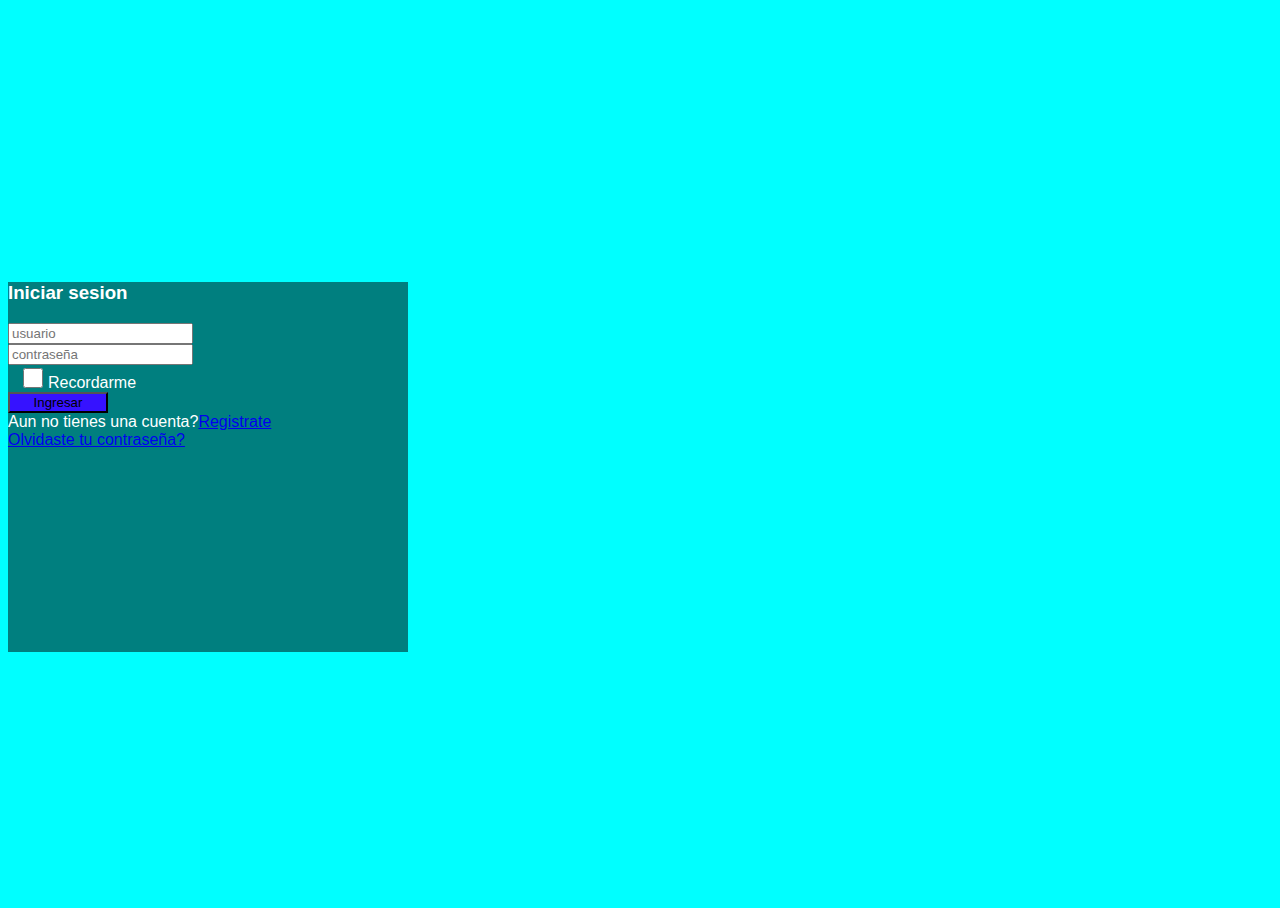
<file: index.html>
<!DOCTYPE html>
<html lang="en">
<head>
	<title>Iniciar sesion</title>
   
   
	<link rel="stylesheet" href="https://stackpath.bootstrapcdn.com/bootstrap/4.1.3/css/bootstrap.min.css" integrity="sha384-MCw98/SFnGE8fJT3GXwEOngsV7Zt27NXFoaoApmYm81iuXoPkFOJwJ8ERdknLPMO" crossorigin="anonymous">
    

	<link rel="stylesheet" href="https://use.fontawesome.com/releases/v5.3.1/css/all.css" integrity="sha384-mzrmE5qonljUremFsqc01SB46JvROS7bZs3IO2EmfFsd15uHvIt+Y8vEf7N7fWAU" crossorigin="anonymous">


	<link  rel="stylesheet" type="text/css" href="css/login.css">

        <meta charset="UTF-8">
        <meta http-equiv="X-UA-Compatible" content="IE=edge">
        <meta name="viewport" content="width=device-width, initial-scale=1.0">
        <title>Iniciar sesion</title>
    

</head>
<body>
<div class="container">
	<div class="d-flex justify-content-center h-100">
		<div class="card">
			<div class="card-header">
				<h3>Iniciar sesion</h3>
				<div class="d-flex justify-content-end social_icon">
					<span><i class="fab fa-facebook-square"></i></span>
					<span><i class="fab fa-google-plus-square"></i></span>
					<span><i class="fab fa-twitter-square"></i></span>
				</div>
			</div>
			<div class="card-body">
				<form>
					<div class="input-group form-group">
						<div class="input-group-prepend">
							<span class="input-group-text"><i class="fas fa-user"></i></span>
						</div>
						<input type="text" class="form-control" id="nombre" placeholder="usuario" required>
						
					</div>
					<div class="input-group form-group">
						<div class="input-group-prepend">
							<span class="input-group-text"><i class="fas fa-key"></i></span>
						</div>
						<input type="password" class="form-control" id="pass" placeholder="contraseña"  required>
					</div>
					<div class="row align-items-center remember">
						<input type="checkbox">Recordarme
					</div>
					<div class="form-group">
						<button type="button" id="btnLogin" class="btn float-right login_btn">Ingresar</button>
					</div>
				</form>
			</div>
			<div class="card-footer">
				<div class="d-flex justify-content-center links">
					Aun no tienes una cuenta?<a href="#">Registrate</a>
				</div>
				<div class="d-flex justify-content-center">
					<a href="#">Olvidaste tu contraseña?</a>
				</div>
			</div>
		</div>
	</div>
</div>
<script src="js/login.js"></script>
</body>
</html>
</file>
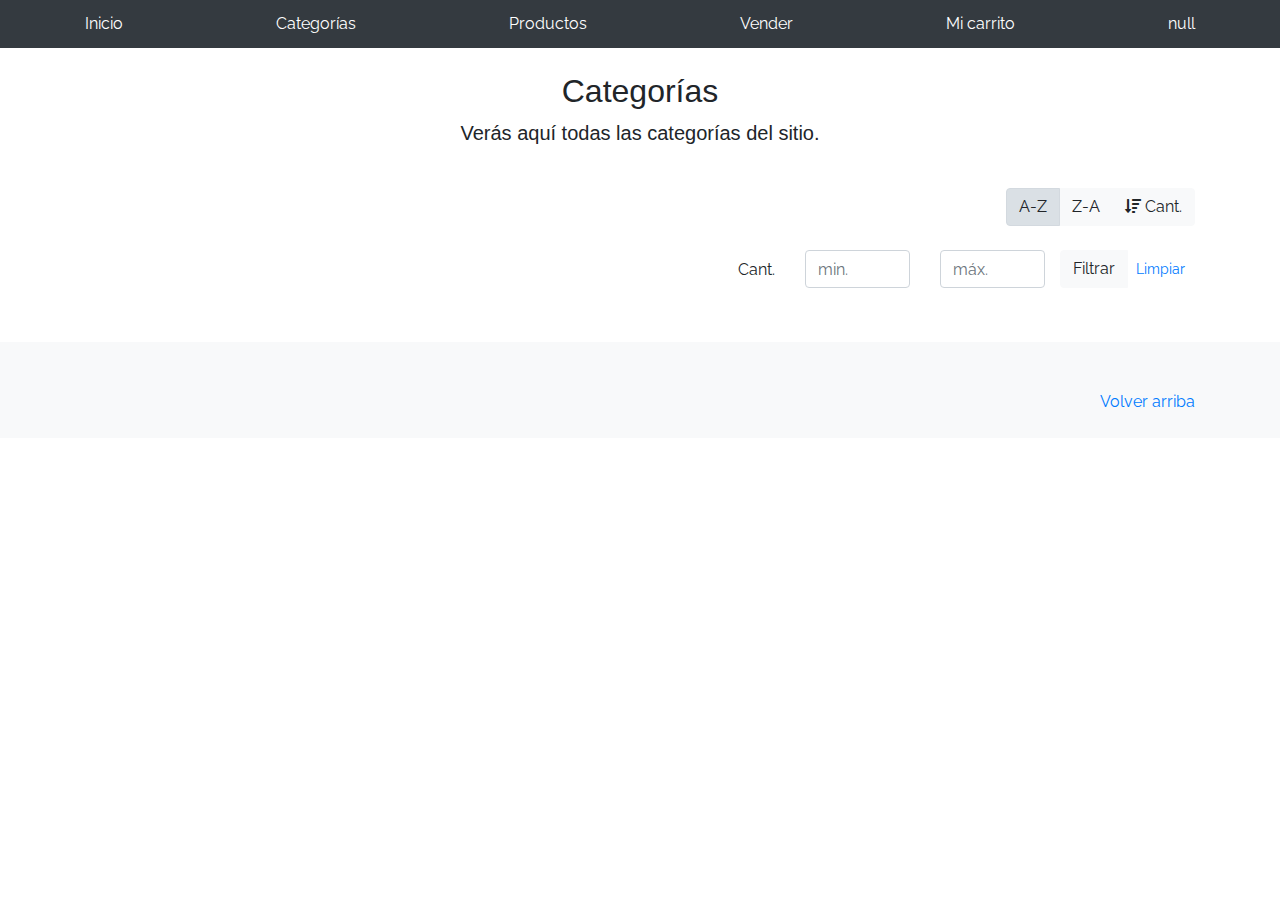
<file: categories.html>
<!DOCTYPE html>
<!-- saved from url=(0049)https://getbootstrap.com/docs/4.3/examples/album/ -->
<html lang="en">
  <head>
    <meta http-equiv="Content-Type" content="text/html; charset=UTF-8">
    <meta name="viewport" content="width=device-width, initial-scale=1, shrink-to-fit=no">
    <meta name="description" content="">
    <title>eMercado - Todo lo que busques está aquí</title>

    <link rel="canonical" href="https://getbootstrap.com/docs/4.3/examples/album/">
    <link href="https://fonts.googleapis.com/css?family=Raleway:300,300i,400,400i,700,700i,900,900i" rel="stylesheet">
    <link href="css/font-awesome.min.css" rel="stylesheet">
    <link href="css/bootstrap.min.css" rel="stylesheet">
    <link href="css/styles.css" rel="stylesheet">
  </head>
  <body>
    <nav class="site-header sticky-top py-1 bg-dark">
      <div class="container d-flex flex-column flex-md-row justify-content-between">
        <a class="py-2 d-none d-md-inline-block" href="home.html">Inicio</a>
        <a class="py-2 d-none d-md-inline-block" href="categories.html">Categorías</a>
        <a class="py-2 d-none d-md-inline-block" href="products.html">Productos</a>
        <a class="py-2 d-none d-md-inline-block" href="sell.html">Vender</a>
        <a class="py-2 d-none d-md-inline-block" href="cart.html">Mi carrito</a>
        <a id= "nombre" class="py-2 d-none d-md-inline-block" href="#"></a>
      </div>
    </nav>
    <main role="main" class="pb-5">
        <div class="text-center p-4">
            <h2>Categorías</h2>
            <p class="lead">Verás aquí todas las categorías del sitio.</p>
        </div>
        <div class="container">
            <div class="row">
                <div class="col text-right">
                    <div class="btn-group btn-group-toggle mb-4" data-toggle="buttons">
                        <label class="btn btn-light active" id="sortAsc" >
                            <input type="radio" name="options" autocomplete="off" checked>A-Z
                        </label>
                        <label class="btn btn-light" id="sortDesc" >
                            <input type="radio" name="options" autocomplete="off">Z-A
                        </label>
                        <label class="btn btn-light" id="sortByCount" >
                            <input type="radio" name="options" autocomplete="off"><i class="fas fa-sort-amount-down mr-1"></i>Cant.
                        </label>
                    </div>
                </div>
            </div>
            <div class="row justify-content-end">
              <div class="col-md-6"></div>
                <div class="col-md-6 col-sm-12 mb-1 container">
                  <div class="row container p-0 m-0">
                    <div class="col">
                      <p class="font-weight-normal text-right my-2">Cant.</p>
                    </div>
                    <div class="col">
                      <input class="form-control" type="number" placeholder="min." id="rangeFilterCountMin">
                    </div>
                    <div class="col">
                      <input class="form-control" type="number" placeholder="máx." id="rangeFilterCountMax">
                    </div>
                    <div class="col-3 p-0">
                      <div class="btn-group" role="group">
                        <button class="btn btn-light btn-block" id="rangeFilterCount">Filtrar</button>
                        <button class="btn btn-link btn-sm" id="clearRangeFilter">Limpiar</button>
                      </div>
                    </div>
                  </div>
                </div>
            </div>
            <div class="row">
                <div class="list-group" id="cat-list-container">
                </div>
            </div>
        </div>
    </main>
    <footer class="text-muted bg-light">
      <div class="container">
        <p class="float-right">
          <a href="#">Volver arriba</a>
        </p>
      </div>
    </footer>
    <div id="spinner-wrapper"><div class="lds-ring"><div></div><div></div><div></div><div></div></div></div>
    <script src="js/jquery-3.4.1.min.js"></script>
    <script src="js/bootstrap.bundle.min.js"></script>
    <script src="js/init.js"></script>
    <script src="js/categories.js"></script>
  </body>
</html>
</file>
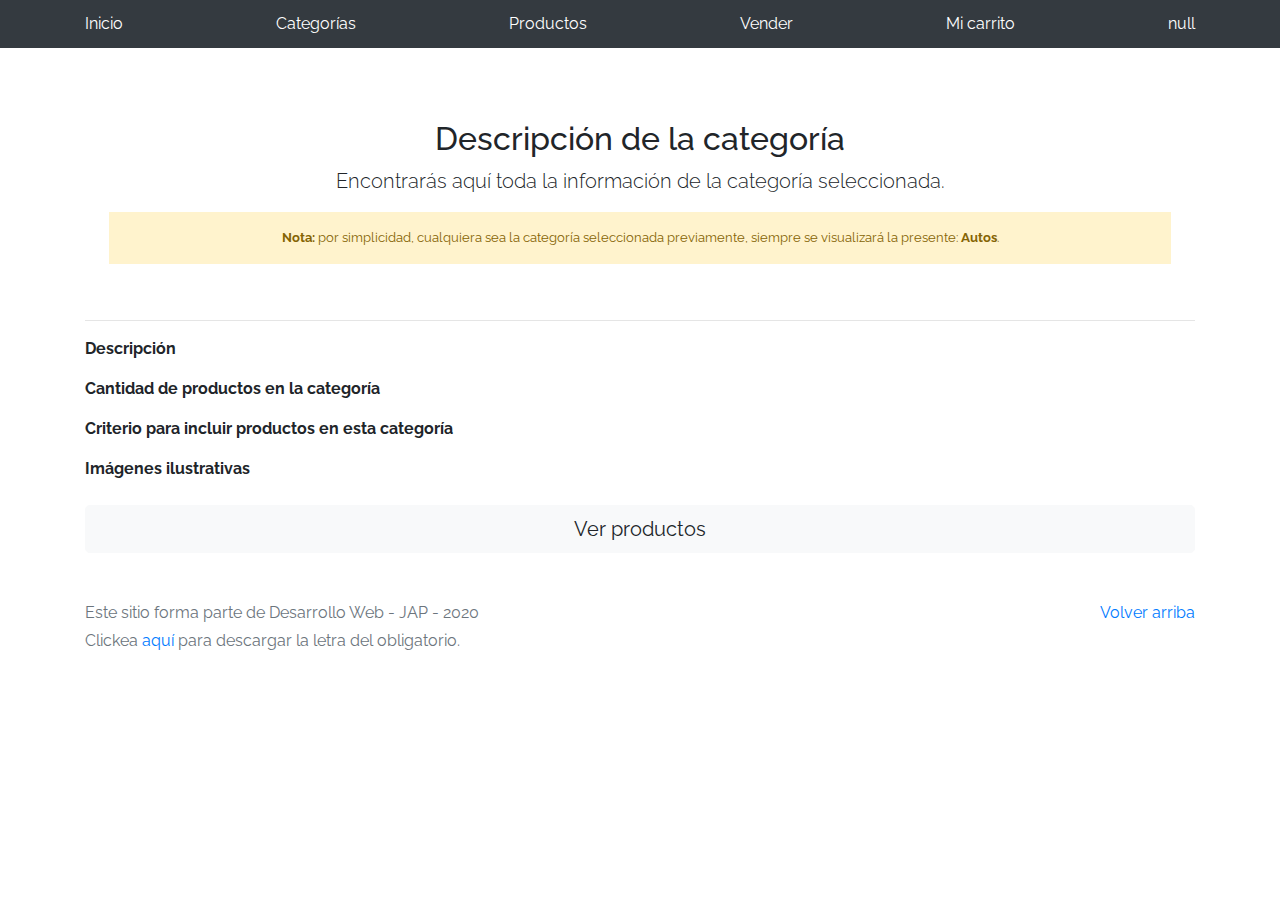
<file: category-info.html>
<!DOCTYPE html>
<!-- saved from url=(0049)https://getbootstrap.com/docs/4.3/examples/album/ -->
<html lang="en">

<head>
  <meta http-equiv="Content-Type" content="text/html; charset=UTF-8">
  <meta name="viewport" content="width=device-width, initial-scale=1, shrink-to-fit=no">
  <meta name="description" content="">
  <title>eMercado - Todo lo que busques está aquí</title>

  <link rel="canonical" href="https://getbootstrap.com/docs/4.3/examples/album/">
  <link href="https://fonts.googleapis.com/css?family=Raleway:300,300i,400,400i,700,700i,900,900i" rel="stylesheet">
  <!-- Bootstrap core CSS -->
  <link href="css/bootstrap.min.css" rel="stylesheet">
  <link href="css/styles.css" rel="stylesheet">
</head>

<body>
  <nav class="site-header sticky-top py-1 bg-dark">
    <div class="container d-flex flex-column flex-md-row justify-content-between">
      <a class="py-2 d-none d-md-inline-block" href="home.html">Inicio</a>
      <a class="py-2 d-none d-md-inline-block" href="categories.html">Categorías</a>
      <a class="py-2 d-none d-md-inline-block" href="products.html">Productos</a>
      <a class="py-2 d-none d-md-inline-block" href="sell.html">Vender</a>
      <a class="py-2 d-none d-md-inline-block" href="cart.html">Mi carrito</a>
      <a id= "nombre" class="py-2 d-none d-md-inline-block" href="#"></a>
    </div>
  </nav>
  <main role="main">
    <div class="container mt-5">
      <div class="text-center p-4">
        <h2>Descripción de la categoría</h2>
        <p class="lead">Encontrarás aquí toda la información de la categoría seleccionada.</p>
        <p class="small alert-warning py-3"><strong>Nota: </strong>por simplicidad, cualquiera sea la categoría
          seleccionada previamente, siempre se visualizará la presente: <strong>Autos</strong>.</p>
      </div>
      <h3 id="categoryName"></h3>
      <hr class="my-3">
      <dl>
        <dt>Descripción</dt>
        <dd>
          <p id="categoryDescription"></p>
        </dd>

        <dt>Cantidad de productos en la categoría</dt>
        <dd>
          <p id="productCount"></p>
        </dd>

        <dt>Criterio para incluir productos en esta categoría</dt>
        <dd>
          <p id="productCriteria"></p>
        </dd>

        <dt>Imágenes ilustrativas</dt>
        <dd>
          <div class="row text-center text-lg-left pt-2" id="productImagesGallery">
          </div>
        </dd>
      </dl>
      <a type="button" class="btn btn-light btn-lg btn-block" href="products.html">Ver productos</a>
    </div>
  </main>
  <footer class="text-muted">
    <div class="container">
      <p class="float-right">
        <a href="#">Volver arriba</a>
      </p>
      <p>Este sitio forma parte de Desarrollo Web - JAP - 2020</p>
      <p>Clickea <a target="_blank" href="Letra.pdf">aquí</a> para descargar la letra del obligatorio.</p>
    </div>
  </footer>
  <div id="spinner-wrapper">
    <div class="lds-ring">
      <div></div>
      <div></div>
      <div></div>
      <div></div>
    </div>
  </div>
  <script src="js/jquery-3.4.1.min.js"></script>
  <script src="js/bootstrap.bundle.min.js"></script>
  <script src="js/init.js"></script>
  <script src="js/category-info.js"></script>
</body>

</html>
</file>
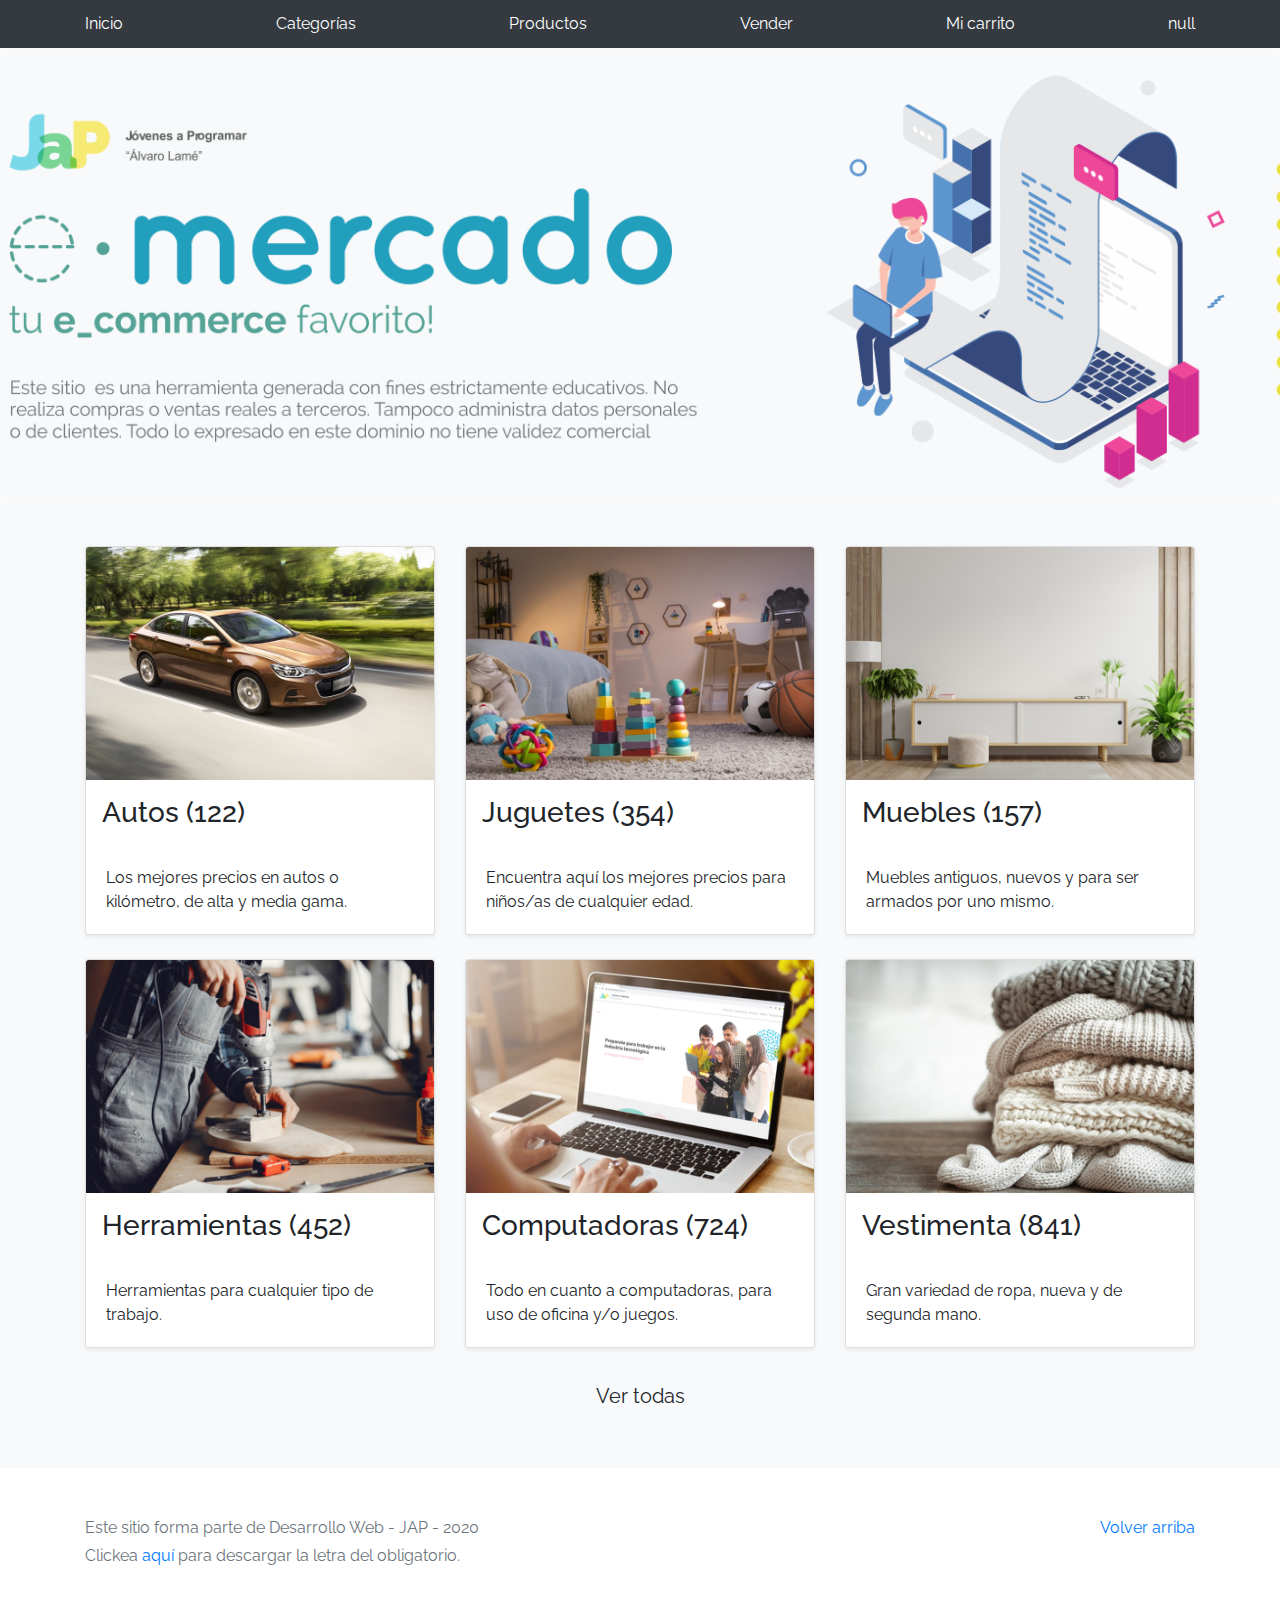
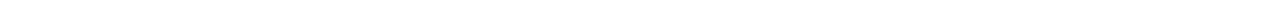
<file: home.html>
<!DOCTYPE html>
<!-- saved from url=(0049)https://getbootstrap.com/docs/4.3/examples/album/ -->
<html lang="en">
  <head>
    <meta http-equiv="Content-Type" content="text/html; charset=UTF-8">
    <meta name="viewport" content="width=device-width, initial-scale=1, shrink-to-fit=no">
    <meta name="description" content="">
    <title>eMercado - Todo lo que busques está aquí</title>

    <link rel="canonical" href="https://getbootstrap.com/docs/4.3/examples/album/">
    <link href="https://fonts.googleapis.com/css?family=Raleway:300,300i,400,400i,700,700i,900,900i" rel="stylesheet">
    <!-- Bootstrap core CSS -->
    <link href="css/bootstrap.min.css" rel="stylesheet">
    <link href="css/styles.css" rel="stylesheet">
  </head>
  <body>
    <nav class="site-header sticky-top py-1 bg-dark">
      <div class="container d-flex flex-column flex-md-row justify-content-between">
        <a class="py-2 d-none d-md-inline-block" href="home.html">Inicio</a>
        <a class="py-2 d-none d-md-inline-block" href="categories.html">Categorías</a>
        <a class="py-2 d-none d-md-inline-block" href="products.html">Productos</a>
        <a class="py-2 d-none d-md-inline-block" href="sell.html">Vender</a>
        <a class="py-2 d-none d-md-inline-block" href="cart.html">Mi carrito</a>
        <a id= "nombre" class="py-2 d-none d-md-inline-block" href="#"></a>
      </div>
    </nav>
    <main role="main">
      <section class="jumbotron text-center">
        <div class="m-5">
          <h1></h1>
        </div>
      </section>
      <div class="album py-5 bg-light">
        <div class="container">
          <div class="row">
            <div class="col-md-4">
              <a href="categories.html" class="card mb-4 shadow-sm custom-card">
                <img class="bd-placeholder-img card-img-top"  src="img/cat1.jpg">
                <h3 class="m-3">Autos (122)</h3>
                <div class="card-body">
                  <p class="card-text">Los mejores precios en autos 0 kilómetro, de alta y media gama.</p>
                </div>
              </a>
            </div>
            <div class="col-md-4">
                <a href="categories.html" class="card mb-4 shadow-sm custom-card">
                  <img class="bd-placeholder-img card-img-top" src="img/cat2.jpg">
                  <h3 class="m-3">Juguetes (354)</h3>
                  <div class="card-body">
                    <p class="card-text">Encuentra aquí los mejores precios para niños/as de cualquier edad.</p>
                  </div>
                </a>
            </div>
            <div class="col-md-4">
                <a href="categories.html" class="card mb-4 shadow-sm custom-card">
                  <img class="bd-placeholder-img card-img-top" src="img/cat3.jpg">
                  <h3 class="m-3">Muebles (157)</h3>
                  <div class="card-body">
                    <p class="card-text">Muebles antiguos, nuevos y para ser armados por uno mismo.</p>
                  </div>
                </a>
            </div>
            <div class="col-md-4">
                <a href="categories.html" class="card mb-4 shadow-sm custom-card">
                  <img class="bd-placeholder-img card-img-top" src="img/cat4.jpg">
                  <h3 class="m-3">Herramientas (452)</h3>
                  <div class="card-body">
                    <p class="card-text">Herramientas para cualquier tipo de trabajo.</p>
                  </div>
                </a>
            </div>
            <div class="col-md-4">
                <a href="categories.html" class="card mb-4 shadow-sm custom-card">
                  <img class="bd-placeholder-img card-img-top" src="img/cat5.jpg">
                  <h3 class="m-3">Computadoras (724)</h3>
                  <div class="card-body">
                    <p class="card-text">Todo en cuanto a computadoras, para uso de oficina y/o juegos.</p>
                  </div>
                </a>
            </div>
            <div class="col-md-4">
                <a href="categories.html" class="card mb-4 shadow-sm custom-card">
                  <img class="bd-placeholder-img card-img-top" src="img/cat6.jpg">
                  <h3 class="m-3">Vestimenta (841)</h3>
                  <div class="card-body">
                    <p class="card-text">Gran variedad de ropa, nueva y de segunda mano.</p>
                  </div>
                </a>
            </div>
          </div>
          <div class="row">
              <a type="button" class="btn btn-light btn-lg btn-block" href="categories.html">Ver todas</a>
          </div>
        </div>
      </div>
    </main>
    <footer class="text-muted">
      <div class="container">
        <p class="float-right">
          <a href="#">Volver arriba</a>
        </p>
        <p>Este sitio forma parte de Desarrollo Web - JAP - 2020</p>
        <p>Clickea <a target="_blank" href="Letra.pdf">aquí</a> para descargar la letra del obligatorio.</p>
      </div>
    </footer>
    <script src="js/jquery-3.4.1.min.js"></script>
    <script src="js/bootstrap.bundle.min.js"></script>
    <script src="js/init.js"></script>
  </body>
</html>
</file>
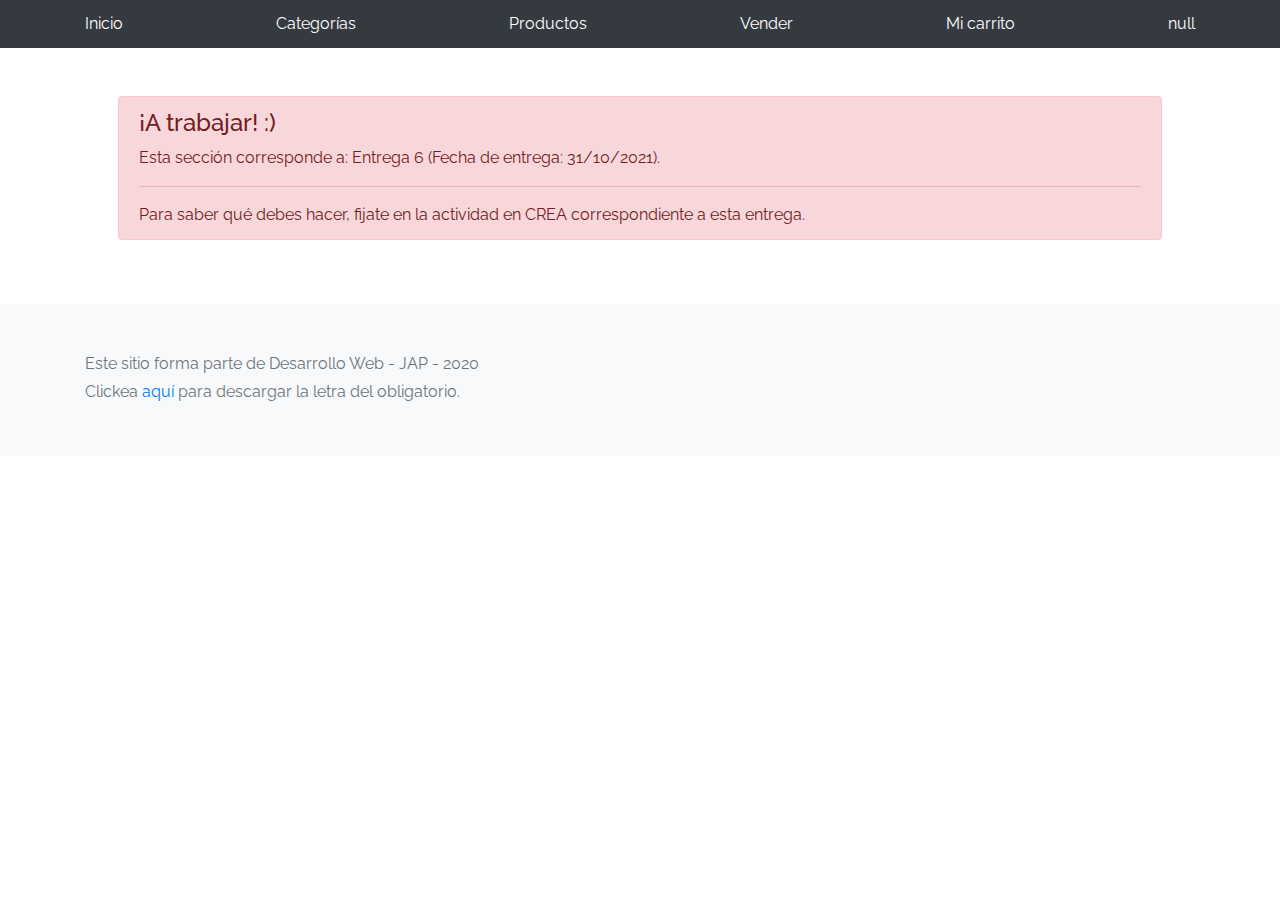
<file: my-profile.html>
<!DOCTYPE html>
<!-- saved from url=(0049)https://getbootstrap.com/docs/4.3/examples/album/ -->
<html lang="en">

<head>
  <meta http-equiv="Content-Type" content="text/html; charset=UTF-8">

  <meta name="viewport" content="width=device-width, initial-scale=1, shrink-to-fit=no">
  <meta name="description" content="">
  <title>eMercado - Todo lo que busques está aquí</title>

  <link rel="canonical" href="https://getbootstrap.com/docs/4.3/examples/album/">
  <link href="https://fonts.googleapis.com/css?family=Raleway:300,300i,400,400i,700,700i,900,900i" rel="stylesheet">

  <style>
    .bd-placeholder-img {
      font-size: 1.125rem;
      text-anchor: middle;
      -webkit-user-select: none;
      -moz-user-select: none;
      -ms-user-select: none;
      user-select: none;
    }

    @media (min-width: 768px) {
      .bd-placeholder-img-lg {
        font-size: 3.5rem;
      }
    }
  </style>
  <link href="css/bootstrap.min.css" rel="stylesheet">
  <link href="css/styles.css" rel="stylesheet">
  <link href="css/dropzone.css" rel="stylesheet">
</head>

<body>
  <nav class="site-header sticky-top py-1 bg-dark">
    <div class="container d-flex flex-column flex-md-row justify-content-between">
      <a class="py-2 d-none d-md-inline-block" href="home.html">Inicio</a>
      <a class="py-2 d-none d-md-inline-block" href="categories.html">Categorías</a>
      <a class="py-2 d-none d-md-inline-block" href="products.html">Productos</a>
      <a class="py-2 d-none d-md-inline-block" href="sell.html">Vender</a>
      <a class="py-2 d-none d-md-inline-block" href="cart.html">Mi carrito</a>
      <a id= "nombre" class="py-2 d-none d-md-inline-block" href="#"></a>
    </div>
  </nav>
  <div class="container p-5">
    <div class="alert alert-danger" role="alert" style="position: relative; width:auto; top: 0;">
      <h4 class="alert-heading">¡A trabajar! :)</h4>
      <p>Esta sección corresponde a: Entrega 6 (Fecha de entrega: 31/10/2021).</p>
      <hr>
      <p class="mb-0">Para saber qué debes hacer, fijate en la actividad en CREA correspondiente a esta entrega.</p>
    </div>
  </div>
  <footer class="text-muted bg-light">
    <div class="container">
      <p>Este sitio forma parte de Desarrollo Web - JAP - 2020</p>
      <p>Clickea <a target="_blank" href="Letra.pdf">aquí</a> para descargar la letra del obligatorio.</p>
    </div>
  </footer>
  <div class="alert fade alert-success" role="alert" id="alertResult">
    <span id="resultSpan"></span>
    <button type="button" class="close" data-dismiss="alert" aria-label="Close">
      <span aria-hidden="true">&times;</span>
    </button>
  </div>
  <div id="spinner-wrapper">
    <div class="lds-ring">
      <div></div>
      <div></div>
      <div></div>
      <div></div>
    </div>
  </div>
  <script src="js/jquery-3.4.1.min.js"></script>
  <script src="js/bootstrap.bundle.min.js"></script>
  <script src="js/dropzone.js"></script>
  <script src="js/init.js"></script>
  <script src="js/my-profile.js"></script>
</body>

</html>
</file>
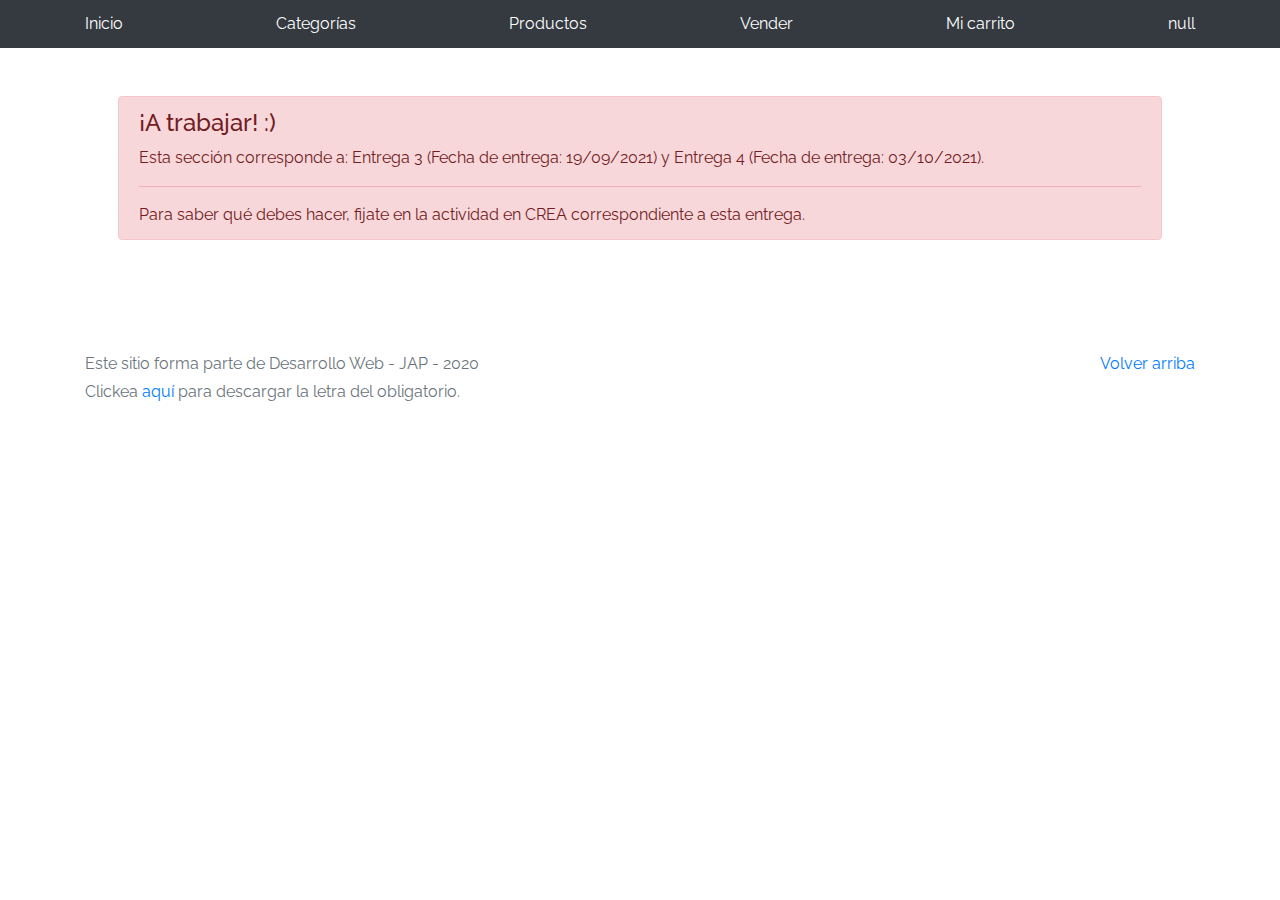
<file: product-info.html>
<!DOCTYPE html>
<!-- saved from url=(0049)https://getbootstrap.com/docs/4.3/examples/album/ -->
<html lang="en">

<head>
  <meta http-equiv="Content-Type" content="text/html; charset=UTF-8">
  <meta name="viewport" content="width=device-width, initial-scale=1, shrink-to-fit=no">
  <meta name="description" content="">
  <title>eMercado - Todo lo que busques está aquí</title>

  <link rel="canonical" href="https://getbootstrap.com/docs/4.3/examples/album/">
  <link href="https://fonts.googleapis.com/css?family=Raleway:300,300i,400,400i,700,700i,900,900i" rel="stylesheet">
  <link href="css/font-awesome.min.css" rel="stylesheet">
  <link href="css/bootstrap.min.css" rel="stylesheet">
  <link href="css/styles.css" rel="stylesheet">
</head>

<body>
  <nav class="site-header sticky-top py-1 bg-dark">
    <div class="container d-flex flex-column flex-md-row justify-content-between">
      <a class="py-2 d-none d-md-inline-block" href="home.html">Inicio</a>
      <a class="py-2 d-none d-md-inline-block" href="categories.html">Categorías</a>
      <a class="py-2 d-none d-md-inline-block" href="products.html">Productos</a>
      <a class="py-2 d-none d-md-inline-block" href="sell.html">Vender</a>
      <a class="py-2 d-none d-md-inline-block" href="cart.html">Mi carrito</a>
      <a id= "nombre" class="py-2 d-none d-md-inline-block" href="#"></a>
    </div>
  </nav>
  <div class="container p-5">
    <div class="alert alert-danger" role="alert" style="position: relative; width:auto; top: 0;">
      <h4 class="alert-heading">¡A trabajar! :)</h4>
      <p>Esta sección corresponde a: Entrega 3 (Fecha de entrega: 19/09/2021) y Entrega 4 (Fecha de entrega: 03/10/2021).</p>
      <hr>
      <p class="mb-0">Para saber qué debes hacer, fijate en la actividad en CREA correspondiente a esta entrega.</p>
    </div>
  </div>
  <footer class="text-muted">
    <div class="container">
      <p class="float-right">
        <a href="#">Volver arriba</a>
      </p>
      <p>Este sitio forma parte de Desarrollo Web - JAP - 2020</p>
      <p>Clickea <a target="_blank" href="Letra.pdf">aquí</a> para descargar la letra del obligatorio.</p>
    </div>
  </footer>
  <div id="spinner-wrapper">
    <div class="lds-ring">
      <div></div>
      <div></div>
      <div></div>
      <div></div>
    </div>
  </div>
  <script src="js/jquery-3.4.1.min.js"></script>
  <script src="js/bootstrap.bundle.min.js"></script>
  <script src="js/init.js"></script>
  <script src="js/product-info.js"></script>
</body>

</html>
</file>
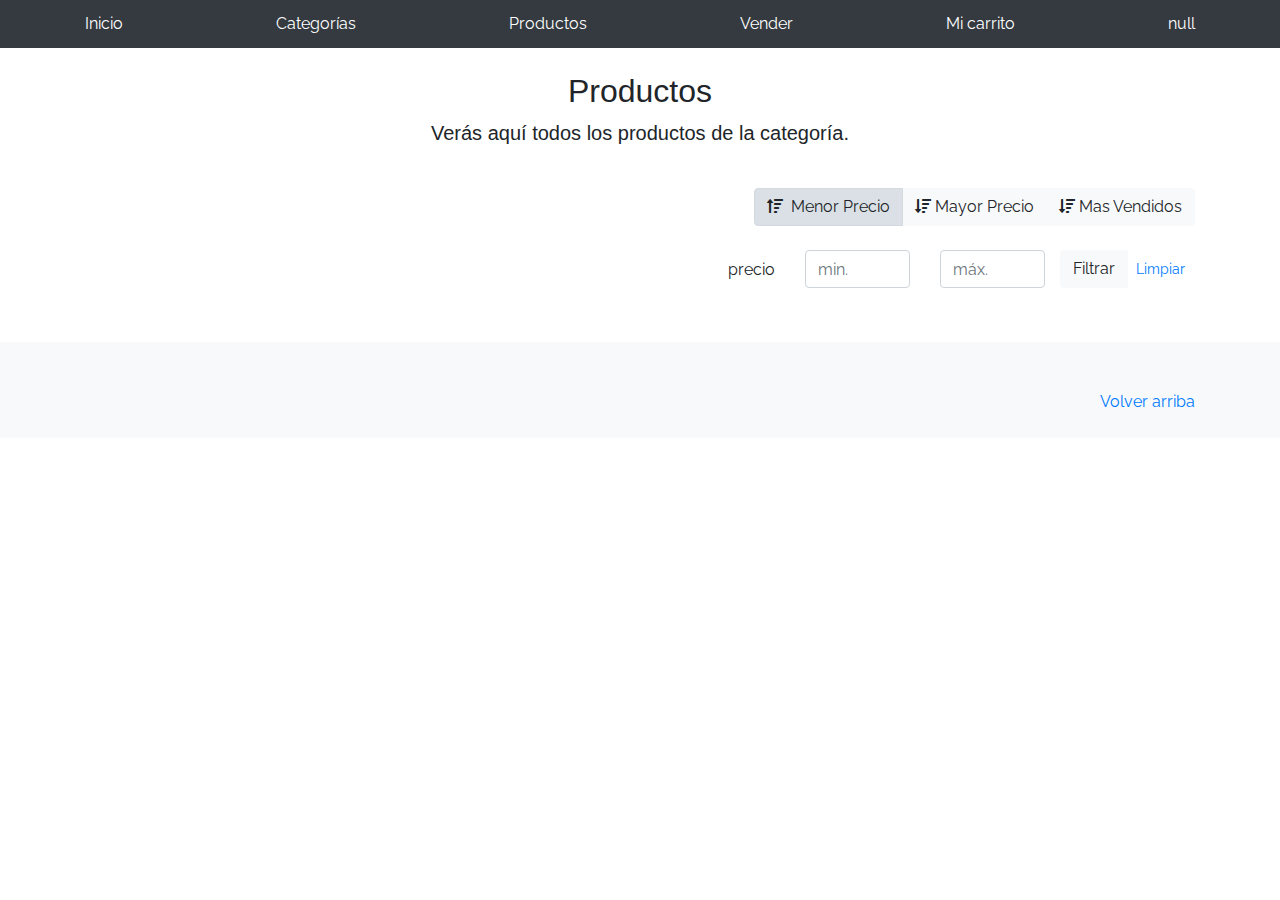
<file: products.html>
<!DOCTYPE html>
<!-- saved from url=(0049)https://getbootstrap.com/docs/4.3/examples/album/ -->
<html lang="en">
  <head>
    <meta http-equiv="Content-Type" content="text/html; charset=UTF-8">
    <meta name="viewport" content="width=device-width, initial-scale=1, shrink-to-fit=no">
    <meta name="description" content="">
    <title>eMercado - Todo lo que busques está aquí</title>

    <link rel="canonical" href="https://getbootstrap.com/docs/4.3/examples/album/">
    <link href="https://fonts.googleapis.com/css?family=Raleway:300,300i,400,400i,700,700i,900,900i" rel="stylesheet">
    <link href="css/font-awesome.min.css" rel="stylesheet">
    <link href="css/bootstrap.min.css" rel="stylesheet">
    <link href="css/styles.css" rel="stylesheet">
  </head>
  <body>
    <nav class="site-header sticky-top py-1 bg-dark">
      <div class="container d-flex flex-column flex-md-row justify-content-between">
        <a class="py-2 d-none d-md-inline-block" href="home.html">Inicio</a>
        <a class="py-2 d-none d-md-inline-block" href="categories.html">Categorías</a>
        <a class="py-2 d-none d-md-inline-block" href="products.html">Productos</a>
        <a class="py-2 d-none d-md-inline-block" href="sell.html">Vender</a>
        <a class="py-2 d-none d-md-inline-block" href="cart.html">Mi carrito</a>
        <a id= "nombre" class="py-2 d-none d-md-inline-block" href="#"></a>
      </div> 
    </nav>

    <main class="pb-5">
      <div class="text-center p-4">
          <h2>Productos</h2>
          <p class="lead">Verás aquí todos los productos de la categoría.</p>
      </div>
       <div class="container">
        <div class="row">
            <div class="col text-right">
                <div class="btn-group btn-group-toggle mb-4" data-toggle="buttons">
                    <label class="btn btn-light active" id="sortAsc" >
                        <input type="radio" name="options" autocomplete="off"><i class="fas fa-sort-amount-up mr-1"></i> Menor Precio
                    </label>
                    <label class="btn btn-light" id="sortDesc" >
                        <input type="radio" name="options" autocomplete="off"><i class="fas fa-sort-amount-down mr-1"></i>Mayor Precio
                    </label>
                    <label class="btn btn-light" id="sortByCount" >
                        <input type="radio" name="options" autocomplete="off"><i class="fas fa-sort-amount-down mr-1"></i>Mas Vendidos
                    </label>
                </div>
            </div>
        </div>
        <div class="row justify-content-end">
          <div class="col-md-6"></div>
            <div class="col-md-6 col-sm-12 mb-1 container">
              <div class="row container p-0 m-0">
                <div class="col">
                  <p class="font-weight-normal text-right my-2">precio</p>
                </div>
                <div class="col">
                  <input class="form-control" type="number" placeholder="min." id="rangeFilterCountMin">
                </div>
                <div class="col">
                  <input class="form-control" type="number" placeholder="máx." id="rangeFilterCountMax">
                </div>
                <div class="col-3 p-0">
                  <div class="btn-group" role="group">
                    <button class="btn btn-light btn-block" id="rangeFilterCount">Filtrar</button>
                    <button class="btn btn-link btn-sm" id="clearRangeFilter">Limpiar</button>
                  </div>
                </div>
              </div>
            </div>
        </div>
      <div class="container">
          <div class="row">
              <div class="list-group" id="pro-list-container">
              </div>
          </div> 
      </div>
      
    </main>
     <footer class="text-muted bg-light">
       <div class="container">
      <p class="float-right">
        <a href="#">Volver arriba</a>
       </p>
       </div>
    </footer>
    <div id="spinner-wrapper"><div class="lds-ring"><div></div><div></div><div></div><div></div></div></div>
    <script src="js/jquery-3.4.1.min.js"></script>
    <script src="js/bootstrap.bundle.min.js"></script>
    <script src="js/init.js"></script>
    <script src="js/products.js"></script>
  </body>
</html>
</file>
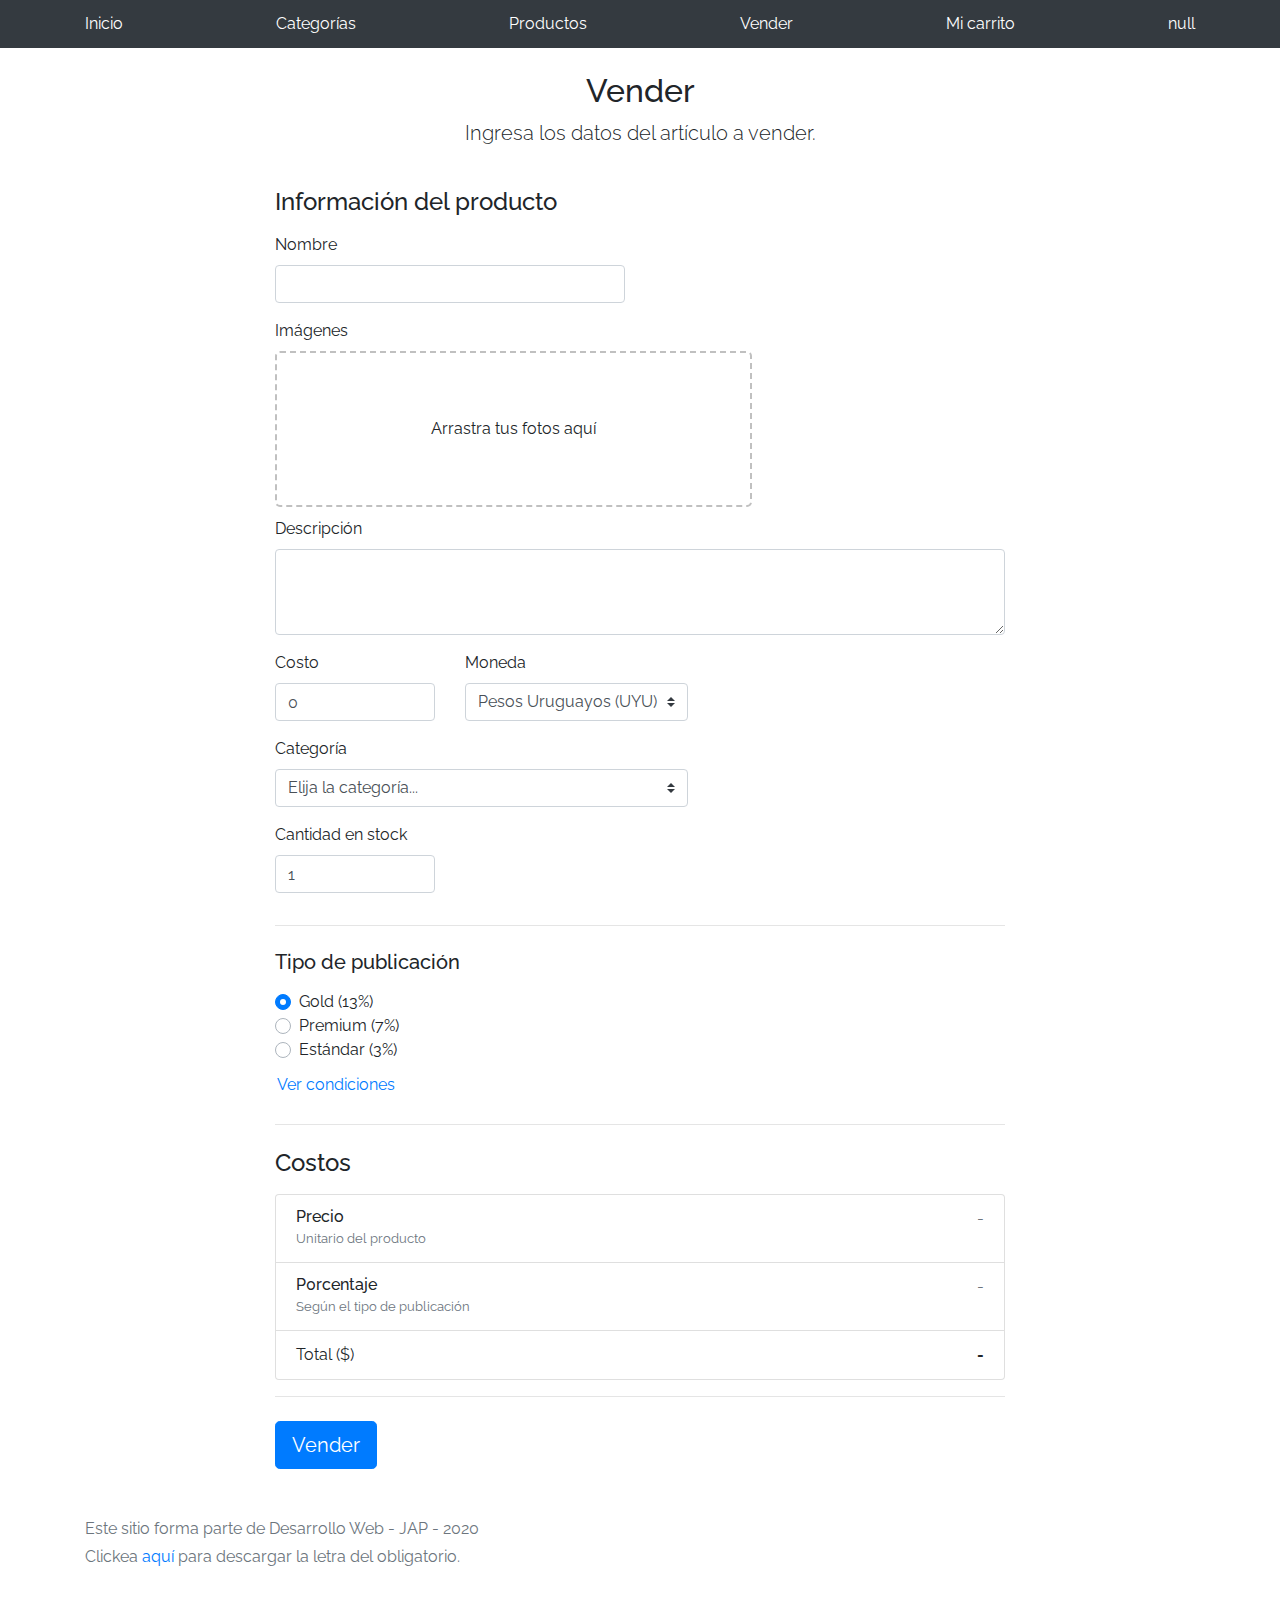
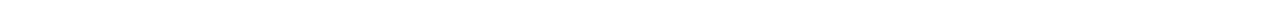
<file: sell.html>
<!DOCTYPE html>
<!-- saved from url=(0049)https://getbootstrap.com/docs/4.3/examples/album/ -->
<html lang="en"><head><meta http-equiv="Content-Type" content="text/html; charset=UTF-8">
    
    <meta name="viewport" content="width=device-width, initial-scale=1, shrink-to-fit=no">
    <meta name="description" content="">
    <title>eMercado - Todo lo que busques está aquí</title>

    <link rel="canonical" href="https://getbootstrap.com/docs/4.3/examples/album/">
    <link href="https://fonts.googleapis.com/css?family=Raleway:300,300i,400,400i,700,700i,900,900i" rel="stylesheet">

    <style>
      .bd-placeholder-img {
        font-size: 1.125rem;
        text-anchor: middle;
        -webkit-user-select: none;
        -moz-user-select: none;
        -ms-user-select: none;
        user-select: none;
      }

      @media (min-width: 768px) {
        .bd-placeholder-img-lg {
          font-size: 3.5rem;
        }
      }
    </style>
    <link href="css/bootstrap.min.css" rel="stylesheet">
    <link href="css/styles.css" rel="stylesheet">
    <link href="css/dropzone.css" rel="stylesheet">
  </head>
  <body>
    <nav class="site-header sticky-top py-1 bg-dark">
        <div class="container d-flex flex-column flex-md-row justify-content-between">
            <a class="py-2 d-none d-md-inline-block" href="home.html">Inicio</a>
            <a class="py-2 d-none d-md-inline-block" href="categories.html">Categorías</a>
            <a class="py-2 d-none d-md-inline-block" href="products.html">Productos</a>
            <a class="py-2 d-none d-md-inline-block" href="sell.html">Vender</a>
            <a class="py-2 d-none d-md-inline-block" href="cart.html">Mi carrito</a>
            <a id= "nombre" class="py-2 d-none d-md-inline-block" href="#"></a>
        </div>
    </nav>
      <div class="container">
        <div class="text-center p-4">
          <h2>Vender</h2>
          <p class="lead">Ingresa los datos del artículo a vender.</p>
        </div>
        <div class="row justify-content-md-center">
          <div class="col-md-8 order-md-1">
            <h4 class="mb-3">Información del producto</h4>
            <form class="needs-validation" id="sell-info">
              <div class="row">
                <div class="col-md-6 mb-3">
                  <label for="productName">Nombre</label>
                  <input type="text" class="form-control" id="productName" placeholder="" value="" >
                  <div class="invalid-feedback">
                    Ingresa un nombre
                  </div>
                </div>
              </div>
              <div class="row">
                <div class="col-md-8 order-md-1">
                    <label for="zip">Imágenes</label>
                    <div class="needsclick dz-clickable" id="file-upload">
                      <div class="dz-message needsclick">
                        Arrastra tus fotos aquí<br>
                      </div>
                    </div>
                </div>
              </div>
              <div class="row">
                  <div class="col-md-12 mb-3">
                      <label for="productDescription">Descripción</label>
                      <textarea class="form-control" id="productDescription" rows="3"></textarea>
                  </div>
                </div>
              <div class="row">
                <div class="col-md-3 mb-3">
                  <label for="zip">Costo</label>
                  <input type="number" class="form-control" id="productCostInput" placeholder="" required="" value="0" min="0">
                  <div class="invalid-feedback">
                    El costo debe ser mayor que 0.
                  </div>
                </div>
                <div class="col-md-4 mb-3">
                    <label for="state">Moneda</label>
                    <select class="custom-select d-block w-100" id="productCurrency" required="">
                      <option selected>Pesos Uruguayos (UYU)</option>
                      <option>Dólares (USD)</option>
                    </select>
                    <div class="invalid-feedback">
                      Ingresa una categoría válida.
                    </div>
                  </div>
              </div>
              <div class="row">
                  <div class="col-md-7 mb-3">
                  <label for="state">Categoría</label>
                  <select class="custom-select d-block w-100" id="productCategory">
                    <option value="">Elija la categoría...</option>
                    <option>Autos</option>
                    <option>Juguetes</option>
                    <option>Muebles</option>
                    <option>Herramientas</option>
                    <option>Computadoras</option>
                    <option>Vestimenta</option>
                  </select>
                  <div class="invalid-feedback">
                    Por favor ingresa una categoría válida.
                  </div>
                </div>
              </div>
              <div class="row">
                  <div class="col-md-3 mb-3">
                    <label for="productCountInput">Cantidad en stock</label>
                    <input type="number" class="form-control" id="productCountInput" placeholder="" required="" value="1" min="0">
                    <div class="invalid-feedback">
                      La cantidad es requerida.
                    </div>
                  </div>
                </div>
              <hr class="mb-4">
              <h5 class="mb-3">Tipo de publicación</h5>
              <div class="d-block my-3">
                <div class="custom-control custom-radio">
                  <input id="goldradio" name="publicationType" type="radio" class="custom-control-input" checked="" required="">
                  <label class="custom-control-label" for="goldradio">Gold (13%)</label>
                </div>
                <div class="custom-control custom-radio">
                  <input id="premiumradio" name="publicationType" type="radio" class="custom-control-input" required="">
                  <label class="custom-control-label" for="premiumradio">Premium (7%)</label>
                </div>
                <div class="custom-control custom-radio">
                  <input id="standardradio" name="publicationType" type="radio" class="custom-control-input" required="">
                  <label class="custom-control-label" for="standardradio">Estándar (3%)</label>
                </div>
                <div class="row">
                  <button type="button" class="m-1 btn btn-link" data-toggle="modal" data-target="#contidionsModal">Ver condiciones</button>
                </div>
              </div>
              <hr class="mb-4">
              <h4 class="mb-3">Costos</h4>
              <ul class="list-group mb-3">
                  <li class="list-group-item d-flex justify-content-between lh-condensed">
                    <div>
                      <h6 class="my-0">Precio</h6>
                      <small class="text-muted">Unitario del producto</small>
                    </div>
                    <span class="text-muted" id="productCostText">-</span>
                  </li>
                  <li class="list-group-item d-flex justify-content-between lh-condensed">
                    <div>
                      <h6 class="my-0">P0rcentaje</h6>
                      <small class="text-muted">Según el tipo de publicación</small>
                    </div>
                    <span class="text-muted" id="comissionText">-</span>
                  </li>
                  <li class="list-group-item d-flex justify-content-between">
                    <span>Total ($)</span>
                    <strong id="totalCostText">-</strong>
                  </li>
                </ul>
              <hr class="mb-4">
              <button class="btn btn-primary btn-lg" type="submit">Vender</button>
            </form>
          </div>
        </div>
      </div>
      <footer class="text-muted">
        <div class="container">
            <p>Este sitio forma parte de Desarrollo Web - JAP - 2020</p>
            <p>Clickea <a target="_blank" href="Letra.pdf">aquí</a> para descargar la letra del obligatorio.</p>
        </div>
      </footer>
      <div class="alert fade" role="alert" id="alertResult">
          <span id="resultSpan"></span>
          <button type="button" class="close" data-dismiss="alert" aria-label="Close">
              <span aria-hidden="true">&times;</span>
          </button>
      </div>

      <div class="modal fade" tabindex="-1" role="dialog" id="contidionsModal">
        <div class="modal-dialog" role="document">
          <div class="modal-content">
            <div class="modal-header">
              <h5 class="modal-title">Condiciones de publicación</h5>
              <button type="button" class="close" data-dismiss="modal" aria-label="Close">
                <span aria-hidden="true">&times;</span>
              </button>
            </div>
            <div class="modal-body">
              <div class="container">
                  <div class="row">
                      <h5 class="text-warning">Gold (13%)</h5>
                      <p class="muted text-justify">Tu producto se verá de forma promocionada en portada, además de las condiciones de Premium y Estándar.</p>
                  </div>
                  <hr>
                  <div class="row">
                      <h5 class="text-primary">Stándar (7%)</h5>
                      <p class="muted text-justify">Se mostrará el producto en los primeros lugares de resultados de búsqueda, así cómo cuando se ingrese a la categoría que pertenezca.</p>
                  </div>
                  <hr>
                  <div class="row">
                      <h5 class="text-secondary">Estándar (3%)</h5>
                      <p class="muted text-justify">El producto se listará en la categoría correspondiente, así como en los resultados de búsquedas que coincidan con las palabras claves en el nombre.</p>
                  </div>
              </div>
            </div>
            <div class="modal-footer">
              <button type="button" class="btn btn-primary" data-dismiss="modal">Cerrar</button>
            </div>
          </div>
        </div>
      </div>
      <div id="spinner-wrapper"><div class="lds-ring"><div></div><div></div><div></div><div></div></div></div>
      <script src="js/jquery-3.4.1.min.js"></script>
      <script src="js/bootstrap.bundle.min.js"></script>
      <script src="js/dropzone.js"></script>
      <script src="js/init.js"></script>
      <script src="js/sell.js"></script>
    </body>
</html>
</file>
<file: css/login.css>
html,body{
    background-color: aqua;
    background-size: cover;
    background-repeat: no-repeat;
    height: 100%;
    font-family: 'Numans', sans-serif;
    }
    
    .container{
    height: 100%;
    align-content: center;
    }
    
    .card{
    height: 370px;
    margin-top: auto;
    margin-bottom: auto;
    width: 400px;
    background-color: rgba(0,0,0,0.5) !important;
    }
    
    .social_icon span{
    font-size: 60px;
    margin-left: 10px;
    color: #fbff12ce;
    }
    
    .social_icon span:hover{
    color: white;
    cursor: pointer;
    }
    
    .card-header h3{
    color: white;
    }
    
    .social_icon{
    position: absolute;
    right: 20px;
    top: -45px;
    }
    
    .input-group-prepend span{
    width: 50px;
    background-color: #1aff12;
    color: black;
    border:0 !important;
    }
    
    input:focus{
    outline: 0 0 0 0  !important;
    box-shadow: 0 0 0 0 !important;
    
    }
    
    .remember{
    color: white;
    }
    
    .remember input
    {
    width: 20px;
    height: 20px;
    margin-left: 15px;
    margin-right: 5px;
    }
    
    .login_btn{
    color: black;
    background-color: #3612ff;
    width: 100px;
    }
    
    .login_btn:hover{
    color: black;
    background-color: white;
    }
    
    .links{
    color: white;
    }
</file>
<file: css/styles.css>
.jumbotron, .card-body, .container, .site-header{
    font-family: 'Raleway', serif !important;
}

.jumbotron .display-4{
    font-weight: bold;
}

.jumbotron {
  height: 50vh;
  padding: 5em inherit;
  margin-bottom: 0;
  background-color: #53C0FB;
  background: url('../img/cover_back.png');
  background-size: cover;
  background-position: center;
  background-repeat: no-repeat;
  color: black;
  font-weight: bold;
}

@media (min-width: 768px) {
  .jumbotron {
    padding-top: 6rem;
    padding-bottom: 6rem;
  }
}

.jumbotron p:last-child {
  margin-bottom: 0;
}

.jumbotron-heading {
  font-weight: 300;
}

.jumbotron .container {
  max-width: 40rem;
  background-color: rgba(255, 255, 255, 0.5);
  border-radius: 10px;
  text-shadow: 1px 1px 2px grey;
}

.jumbotron .lead{
  font-size: 38px;
}

footer {
  padding-top: 3rem;
  padding-bottom: 3rem;
}

footer p {
  margin-bottom: .25rem;
}

.site-header a {
  color: white;
  transition: ease-in-out color .15s;
}

.light-text {
  color: white;
}

.site-header .dropdown-menu a {
  color: black;
}

.dropzone{
  border: 2px dashed #0087F7;
  border-radius: 5px;
  background: white;
}

.alert{
  position: fixed;
  top:80px;
  width: 50%;
  left: 50%;
  transform: translate(-50%, 0);
}

.lds-ring {
  display: inline-block;
  position: relative;
  width: 64px;
  height: 64px;
  top:50%;
  left: 50%;
}
.lds-ring div {
  box-sizing: border-box;
  display: block;
  position: absolute;
  width: 51px;
  height: 51px;
  margin: 6px;
  border: 6px solid #fff;
  border-radius: 50%;
  animation: lds-ring 1.2s cubic-bezier(0.5, 0, 0.5, 1) infinite;
  border-color: #fff transparent transparent transparent;
}
.lds-ring div:nth-child(1) {
  animation-delay: -0.45s;
}
.lds-ring div:nth-child(2) {
  animation-delay: -0.3s;
}
.lds-ring div:nth-child(3) {
  animation-delay: -0.15s;
}
@keyframes lds-ring {
  0% {
    transform: rotate(0deg);
  }
  100% {
    transform: rotate(360deg);
  }
}

#spinner-wrapper{
  position: fixed;
  background-color: rgba(0,0,0,0.5);
  width:100%;
  height: 100%;
  top:0;
  left:0;
  z-index: 1021;
  display: none;
}

a.custom-card,
a.custom-card:hover {
  color: inherit;
  text-decoration: inherit;
}

.checked {
  color: orange;
}
</file>
<file: css/dropzone.css>
/*
 * The MIT License
 * Copyright (c) 2012 Matias Meno <m@tias.me>
 */
.dropzone, .dropzone * {
  box-sizing: border-box; }

.dropzone {
  position: relative; }
  .dropzone .dz-preview {
    position: relative;
    display: inline-block;
    width: 120px;
    margin: 0.5em; }
    .dropzone .dz-preview .dz-progress {
      display: block;
      height: 15px;
      border: 1px solid #aaa; }
      .dropzone .dz-preview .dz-progress .dz-upload {
        display: block;
        height: 100%;
        width: 0;
        background: green; }
    .dropzone .dz-preview .dz-error-message {
      color: red;
      display: none; }
    .dropzone .dz-preview.dz-error .dz-error-message, .dropzone .dz-preview.dz-error .dz-error-mark {
      display: block; }
    .dropzone .dz-preview.dz-success .dz-success-mark {
      display: block; }
    .dropzone .dz-preview .dz-error-mark, .dropzone .dz-preview .dz-success-mark {
      position: absolute;
      display: none;
      left: 30px;
      top: 30px;
      width: 54px;
      height: 58px;
      left: 50%;
      margin-left: -27px; }

@-webkit-keyframes passing-through {
  0% {
    opacity: 0;
    -webkit-transform: translateY(40px);
    -moz-transform: translateY(40px);
    -ms-transform: translateY(40px);
    -o-transform: translateY(40px);
    transform: translateY(40px); }
  30%, 70% {
    opacity: 1;
    -webkit-transform: translateY(0px);
    -moz-transform: translateY(0px);
    -ms-transform: translateY(0px);
    -o-transform: translateY(0px);
    transform: translateY(0px); }
  100% {
    opacity: 0;
    -webkit-transform: translateY(-40px);
    -moz-transform: translateY(-40px);
    -ms-transform: translateY(-40px);
    -o-transform: translateY(-40px);
    transform: translateY(-40px); } }
@-moz-keyframes passing-through {
  0% {
    opacity: 0;
    -webkit-transform: translateY(40px);
    -moz-transform: translateY(40px);
    -ms-transform: translateY(40px);
    -o-transform: translateY(40px);
    transform: translateY(40px); }
  30%, 70% {
    opacity: 1;
    -webkit-transform: translateY(0px);
    -moz-transform: translateY(0px);
    -ms-transform: translateY(0px);
    -o-transform: translateY(0px);
    transform: translateY(0px); }
  100% {
    opacity: 0;
    -webkit-transform: translateY(-40px);
    -moz-transform: translateY(-40px);
    -ms-transform: translateY(-40px);
    -o-transform: translateY(-40px);
    transform: translateY(-40px); } }
@keyframes passing-through {
  0% {
    opacity: 0;
    -webkit-transform: translateY(40px);
    -moz-transform: translateY(40px);
    -ms-transform: translateY(40px);
    -o-transform: translateY(40px);
    transform: translateY(40px); }
  30%, 70% {
    opacity: 1;
    -webkit-transform: translateY(0px);
    -moz-transform: translateY(0px);
    -ms-transform: translateY(0px);
    -o-transform: translateY(0px);
    transform: translateY(0px); }
  100% {
    opacity: 0;
    -webkit-transform: translateY(-40px);
    -moz-transform: translateY(-40px);
    -ms-transform: translateY(-40px);
    -o-transform: translateY(-40px);
    transform: translateY(-40px); } }
@-webkit-keyframes slide-in {
  0% {
    opacity: 0;
    -webkit-transform: translateY(40px);
    -moz-transform: translateY(40px);
    -ms-transform: translateY(40px);
    -o-transform: translateY(40px);
    transform: translateY(40px); }
  30% {
    opacity: 1;
    -webkit-transform: translateY(0px);
    -moz-transform: translateY(0px);
    -ms-transform: translateY(0px);
    -o-transform: translateY(0px);
    transform: translateY(0px); } }
@-moz-keyframes slide-in {
  0% {
    opacity: 0;
    -webkit-transform: translateY(40px);
    -moz-transform: translateY(40px);
    -ms-transform: translateY(40px);
    -o-transform: translateY(40px);
    transform: translateY(40px); }
  30% {
    opacity: 1;
    -webkit-transform: translateY(0px);
    -moz-transform: translateY(0px);
    -ms-transform: translateY(0px);
    -o-transform: translateY(0px);
    transform: translateY(0px); } }
@keyframes slide-in {
  0% {
    opacity: 0;
    -webkit-transform: translateY(40px);
    -moz-transform: translateY(40px);
    -ms-transform: translateY(40px);
    -o-transform: translateY(40px);
    transform: translateY(40px); }
  30% {
    opacity: 1;
    -webkit-transform: translateY(0px);
    -moz-transform: translateY(0px);
    -ms-transform: translateY(0px);
    -o-transform: translateY(0px);
    transform: translateY(0px); } }
@-webkit-keyframes pulse {
  0% {
    -webkit-transform: scale(1);
    -moz-transform: scale(1);
    -ms-transform: scale(1);
    -o-transform: scale(1);
    transform: scale(1); }
  10% {
    -webkit-transform: scale(1.1);
    -moz-transform: scale(1.1);
    -ms-transform: scale(1.1);
    -o-transform: scale(1.1);
    transform: scale(1.1); }
  20% {
    -webkit-transform: scale(1);
    -moz-transform: scale(1);
    -ms-transform: scale(1);
    -o-transform: scale(1);
    transform: scale(1); } }
@-moz-keyframes pulse {
  0% {
    -webkit-transform: scale(1);
    -moz-transform: scale(1);
    -ms-transform: scale(1);
    -o-transform: scale(1);
    transform: scale(1); }
  10% {
    -webkit-transform: scale(1.1);
    -moz-transform: scale(1.1);
    -ms-transform: scale(1.1);
    -o-transform: scale(1.1);
    transform: scale(1.1); }
  20% {
    -webkit-transform: scale(1);
    -moz-transform: scale(1);
    -ms-transform: scale(1);
    -o-transform: scale(1);
    transform: scale(1); } }
@keyframes pulse {
  0% {
    -webkit-transform: scale(1);
    -moz-transform: scale(1);
    -ms-transform: scale(1);
    -o-transform: scale(1);
    transform: scale(1); }
  10% {
    -webkit-transform: scale(1.1);
    -moz-transform: scale(1.1);
    -ms-transform: scale(1.1);
    -o-transform: scale(1.1);
    transform: scale(1.1); }
  20% {
    -webkit-transform: scale(1);
    -moz-transform: scale(1);
    -ms-transform: scale(1);
    -o-transform: scale(1);
    transform: scale(1); } }
#file-upload, #file-upload * {
  box-sizing: border-box; }

#file-upload {
  min-height: 150px;
  border: 2px dashed silver;
  border-radius: 5px;
  background: white;
margin-bottom: 10px;}
  #file-upload.dz-clickable {
    cursor: pointer; }
    #file-upload.dz-clickable * {
      cursor: default; }
    #file-upload.dz-clickable .dz-message, #file-upload.dz-clickable .dz-message * {
      cursor: pointer; }
  #file-upload.dz-started .dz-message {
    display: none; }
  #file-upload.dz-drag-hover {
    border-style: solid; }
    #file-upload.dz-drag-hover .dz-message {
      opacity: 0.5; }
  #file-upload .dz-message {
    text-align: center;
    margin: 4em 0; }
  #file-upload .dz-preview {
    position: relative;
    display: inline-block;
    vertical-align: top;
    margin: 16px;
    min-height: 100px; }
    #file-upload .dz-preview:hover {
      z-index: 1000; }
      #file-upload .dz-preview:hover .dz-details {
        opacity: 1; }
    #file-upload .dz-preview.dz-file-preview .dz-image {
      border-radius: 20px;
      background: #999;
      background: linear-gradient(to bottom, #eee, #ddd); }
    #file-upload .dz-preview.dz-file-preview .dz-details {
      opacity: 1; }
    #file-upload .dz-preview.dz-image-preview {
      background: white; }
      #file-upload .dz-preview.dz-image-preview .dz-details {
        -webkit-transition: opacity 0.2s linear;
        -moz-transition: opacity 0.2s linear;
        -ms-transition: opacity 0.2s linear;
        -o-transition: opacity 0.2s linear;
        transition: opacity 0.2s linear; }
    #file-upload .dz-preview .dz-remove {
      font-size: 14px;
      text-align: center;
      display: block;
      cursor: pointer;
      border: none; }
      #file-upload .dz-preview .dz-remove:hover {
        text-decoration: underline; }
    #file-upload .dz-preview:hover .dz-details {
      opacity: 1; }
    #file-upload .dz-preview .dz-details {
      z-index: 20;
      position: absolute;
      top: 0;
      left: 0;
      opacity: 0;
      font-size: 13px;
      min-width: 100%;
      max-width: 100%;
      padding: 2em 1em;
      text-align: center;
      color: rgba(0, 0, 0, 0.9);
      line-height: 150%; }
      #file-upload .dz-preview .dz-details .dz-size {
        margin-bottom: 1em;
        font-size: 16px; }
      #file-upload .dz-preview .dz-details .dz-filename {
        white-space: nowrap; }
        #file-upload .dz-preview .dz-details .dz-filename:hover span {
          border: 1px solid rgba(200, 200, 200, 0.8);
          background-color: rgba(255, 255, 255, 0.8); }
        #file-upload .dz-preview .dz-details .dz-filename:not(:hover) {
          overflow: hidden;
          text-overflow: ellipsis; }
          #file-upload .dz-preview .dz-details .dz-filename:not(:hover) span {
            border: 1px solid transparent; }
      #file-upload .dz-preview .dz-details .dz-filename span, #file-upload .dz-preview .dz-details .dz-size span {
        background-color: rgba(255, 255, 255, 0.4);
        padding: 0 0.4em;
        border-radius: 3px; }
    #file-upload .dz-preview:hover .dz-image img {
      -webkit-transform: scale(1.05, 1.05);
      -moz-transform: scale(1.05, 1.05);
      -ms-transform: scale(1.05, 1.05);
      -o-transform: scale(1.05, 1.05);
      transform: scale(1.05, 1.05);
      -webkit-filter: blur(8px);
      filter: blur(8px); }
    #file-upload .dz-preview .dz-image {
      border-radius: 20px;
      overflow: hidden;
      width: 120px;
      height: 120px;
      position: relative;
      display: block;
      z-index: 10; }
      #file-upload .dz-preview .dz-image img {
        display: block; }
    #file-upload .dz-preview.dz-success .dz-success-mark {
      -webkit-animation: passing-through 3s cubic-bezier(0.77, 0, 0.175, 1);
      -moz-animation: passing-through 3s cubic-bezier(0.77, 0, 0.175, 1);
      -ms-animation: passing-through 3s cubic-bezier(0.77, 0, 0.175, 1);
      -o-animation: passing-through 3s cubic-bezier(0.77, 0, 0.175, 1);
      animation: passing-through 3s cubic-bezier(0.77, 0, 0.175, 1); }
    #file-upload .dz-preview.dz-error .dz-error-mark {
      opacity: 1;
      -webkit-animation: slide-in 3s cubic-bezier(0.77, 0, 0.175, 1);
      -moz-animation: slide-in 3s cubic-bezier(0.77, 0, 0.175, 1);
      -ms-animation: slide-in 3s cubic-bezier(0.77, 0, 0.175, 1);
      -o-animation: slide-in 3s cubic-bezier(0.77, 0, 0.175, 1);
      animation: slide-in 3s cubic-bezier(0.77, 0, 0.175, 1); }
    #file-upload .dz-preview .dz-success-mark, #file-upload .dz-preview .dz-error-mark {
      pointer-events: none;
      opacity: 0;
      z-index: 500;
      position: absolute;
      display: block;
      top: 50%;
      left: 50%;
      margin-left: -27px;
      margin-top: -27px; }
      #file-upload .dz-preview .dz-success-mark svg, #file-upload .dz-preview .dz-error-mark svg {
        display: block;
        width: 54px;
        height: 54px; }
    #file-upload .dz-preview.dz-processing .dz-progress {
      opacity: 1;
      -webkit-transition: all 0.2s linear;
      -moz-transition: all 0.2s linear;
      -ms-transition: all 0.2s linear;
      -o-transition: all 0.2s linear;
      transition: all 0.2s linear; }
    #file-upload .dz-preview.dz-complete .dz-progress {
      opacity: 0;
      -webkit-transition: opacity 0.4s ease-in;
      -moz-transition: opacity 0.4s ease-in;
      -ms-transition: opacity 0.4s ease-in;
      -o-transition: opacity 0.4s ease-in;
      transition: opacity 0.4s ease-in; }
    #file-upload .dz-preview:not(.dz-processing) .dz-progress {
      -webkit-animation: pulse 6s ease infinite;
      -moz-animation: pulse 6s ease infinite;
      -ms-animation: pulse 6s ease infinite;
      -o-animation: pulse 6s ease infinite;
      animation: pulse 6s ease infinite; }
    #file-upload .dz-preview .dz-progress {
      opacity: 1;
      z-index: 1000;
      pointer-events: none;
      position: absolute;
      height: 16px;
      left: 50%;
      top: 50%;
      margin-top: -8px;
      width: 80px;
      margin-left: -40px;
      background: rgba(255, 255, 255, 0.9);
      -webkit-transform: scale(1);
      border-radius: 8px;
      overflow: hidden; }
      #file-upload .dz-preview .dz-progress .dz-upload {
        background: #333;
        background: linear-gradient(to bottom, #666, #444);
        position: absolute;
        top: 0;
        left: 0;
        bottom: 0;
        width: 0;
        -webkit-transition: width 300ms ease-in-out;
        -moz-transition: width 300ms ease-in-out;
        -ms-transition: width 300ms ease-in-out;
        -o-transition: width 300ms ease-in-out;
        transition: width 300ms ease-in-out; }
    #file-upload .dz-preview.dz-error .dz-error-message {
      display: block; }
    #file-upload .dz-preview.dz-error:hover .dz-error-message {
      opacity: 1;
      pointer-events: auto; }
    #file-upload .dz-preview .dz-error-message {
      pointer-events: none;
      z-index: 1000;
      position: absolute;
      display: block;
      display: none;
      opacity: 0;
      -webkit-transition: opacity 0.3s ease;
      -moz-transition: opacity 0.3s ease;
      -ms-transition: opacity 0.3s ease;
      -o-transition: opacity 0.3s ease;
      transition: opacity 0.3s ease;
      border-radius: 8px;
      font-size: 13px;
      top: 130px;
      left: -10px;
      width: 140px;
      background: #be2626;
      background: linear-gradient(to bottom, #be2626, #a92222);
      padding: 0.5em 1.2em;
      color: white; }
      #file-upload .dz-preview .dz-error-message:after {
        content: '';
        position: absolute;
        top: -6px;
        left: 64px;
        width: 0;
        height: 0;
        border-left: 6px solid transparent;
        border-right: 6px solid transparent;
        border-bottom: 6px solid #be2626; }

#file-upload .dz-preview.dz-error .dz-error-message, #file-upload .dz-preview.dz-error .dz-error-mark{
  display: none;
}
</file>
